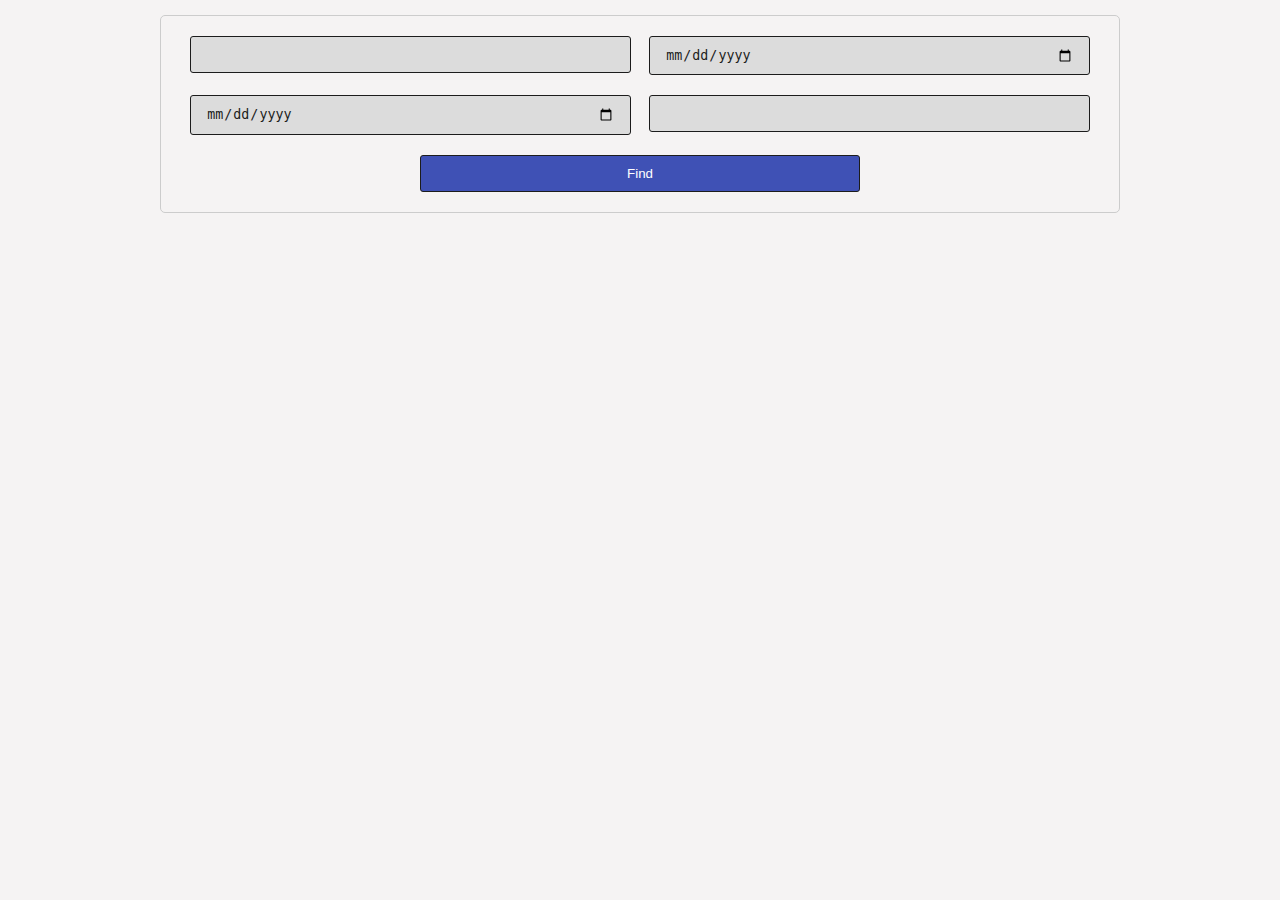
<file: EcommerceSite/html/index.html>
<html>
    <head>
        <title>Ekart</title>
        <meta name="viewport" content="width=device-width, initial-scale=1.0">
        <meta charset="UTF-8">
        <meta name="description" content="Ekart online shopping">
        <meta name="keywords" content="zOnline shopping, kart">
        <meta name="author" content="John Doe">

        <!-- Apple Specific Meta Tags -->
        <meta name="apple-mobile-web-app-capable" content="yes">
        <meta content="yes" name="apple-touch-fullscreen" />
        <meta name="apple-mobile-web-app-status-bar-style" content="black">
        <meta name="format-detection" content="telephone=no">
        <meta name="viewport" content="width = 320, initial-scale = 2.3, user-scalable = no">

        <!-- CSS -->
        <link rel="stylesheet" type="text/css" href="../CSS/main.css">
    </head>

    <body>
        <!-- <header class="header">
            <div  class="logo" tabindex="1"><a><img/></a></div>
            <nav>
                <ul>
                    <li>
                        <a href="/computers" class="computer" tabindex="2"></a>computer</a>
                    </li>
                    <li>
                        <a href="/mobile" class="mobile" tabindex="3"></a>Mobile</a> 
                    </li>
                    <li>
                        <a  href="/television" class="television" tabindex="4"></a>Television</a>
                    </li>
                    <li>
                        <a  href="/kitchenAppliance" class="Kitchen Appliances" tabindex="5"></a>Kitchen Appliances</a>
                    </li>
                </ul>
            </nav>
        </header> -->
        <section>
            <!-- <div>
                <picture>
                    <source media="(min-width: 1024px)" srcset="img_pink_flowers.jpg">
                    <source media="(min-width: 768px)" srcset="img_white_flower.jpg">
                    <img src="img_orange_flowers.jpg" alt="Flowers" style="width:auto;">
                <picture>
            </div> -->
            <div class="content-wrapper">
                <article>
                    <form action="">
                        <div class="inputElement">
                            <label for="cityName">City</label>
                            <input id="cityName" list="cities" name="cities" max-width="254" value="" tabindex="6">
                            <datalist id="cities">
                                <option value="Delhi">
                                <option value="Gurgaon">
                                <option value="Bangalore">
                                <option value="Chandigarh">
                                <option value="Mumbai">
                                <option value="Culcutta">
                                <option value="chennai">
                            </datalist>
                        </div>
                        <div class="inputElement">
                            <label for="checkIn">Check In</label>
                            <input  id="checkIn" value="" type="date" tabindex="7"/>
                        </div>
                        <div class="inputElement date">
                            <label for="checkOut">Check Out</label>
                            <input  id="checkOut" value="" type="date" tabindex="8"/>
                        </div>
                        <div class="inputElement date">
                            <label for="noOfRoom">No. of Rooms</label>
                            <input  id="noOfRoom" value="" type="number" tabindex="9"/>
                        </div>
                        <div class="inputElement">
                            <button type="submit">Find</button>
                        </div>
                    </form>
                </article>
                <!-- <aside>
                </aside> -->
            </div>   
        </section>
        <footer class="footer">

        </footer>
    </body>
</html>
</file>
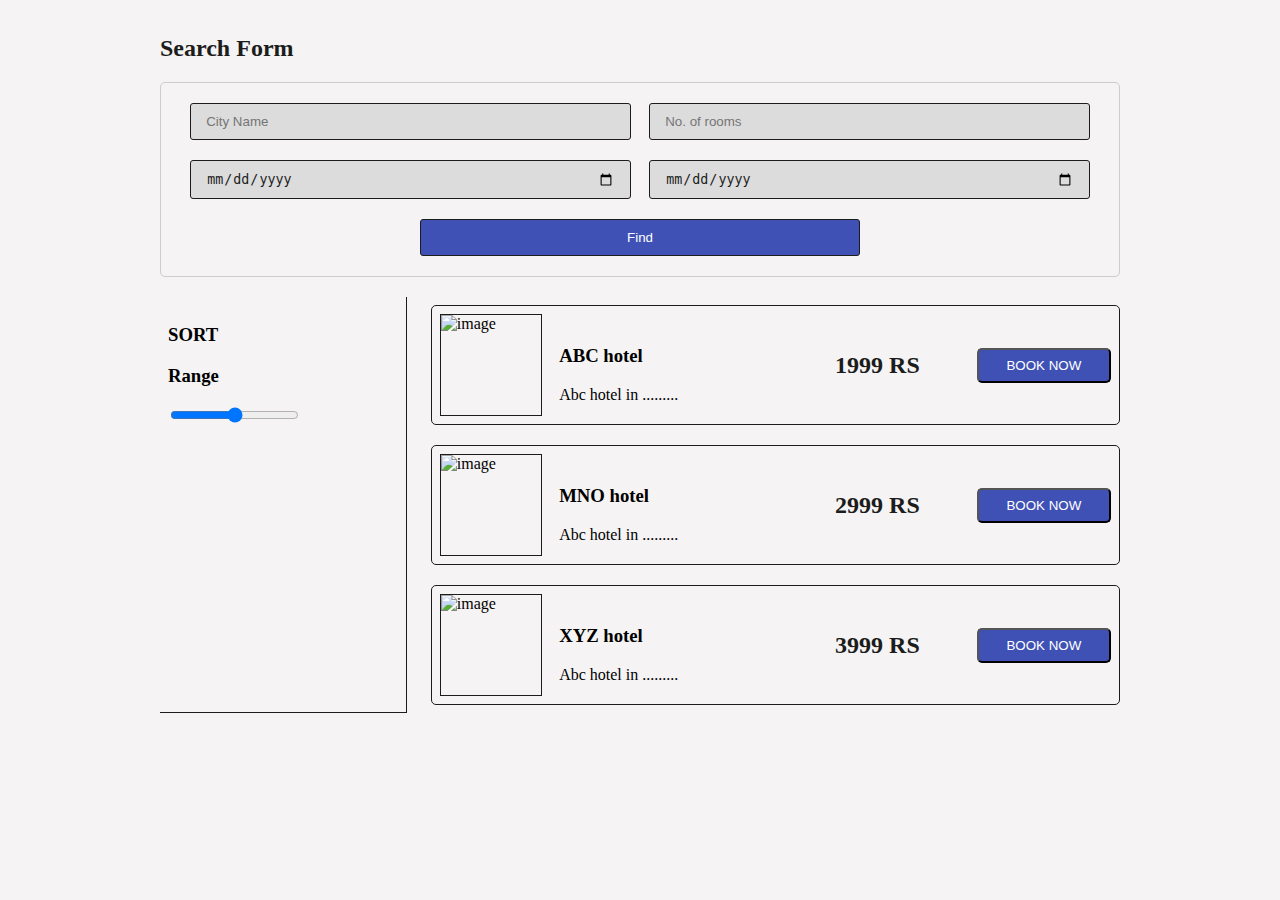
<file: EcommerceSite/html/searchForm.html>
<html>
    <head>
        <title>Ekart</title>
        <meta name="viewport" content="width=device-width, initial-scale=1.0">
        <meta charset="UTF-8">
        <meta name="description" content="Ekart online shopping">
        <meta name="keywords" content="zOnline shopping, kart">
        <meta name="author" content="John Doe">

        <!-- Apple Specific Meta Tags -->
        <meta name="apple-mobile-web-app-capable" content="yes">
        <meta content="yes" name="apple-touch-fullscreen" />
        <meta name="apple-mobile-web-app-status-bar-style" content="black">
        <meta name="format-detection" content="telephone=no">
        <meta name="viewport" content="width = 320, initial-scale = 2.3, user-scalable = no">

        <!-- CSS -->
        <link rel="stylesheet" type="text/css" href="../CSS/main.css">
    </head>

    <body>
        <div class="content-wrapper">
            <h2>Search Form</h2>
            <form action="">
                <div class="inputElement">
                    <label for="cityName">City</label>
                    <p class="error hide">Please enter City</p>
                    <input id="cityName" list="cities" name="cities" max-width="254" value="" placeholder="City Name" tabindex="6">
                    <datalist id="cities">
                        <option value="Delhi">
                        <option value="Gurgaon">
                        <option value="Bangalore">
                        <option value="Chandigarh">
                        <option value="Mumbai">
                        <option value="Culcutta">
                        <option value="chennai">
                    </datalist>
                </div>
                <div class="inputElement">
                        <p class="error hide">No. of rooms Required</p>
                    <label for="noOfRoom">No. of Rooms</label>
                    <input  id="noOfRoom" value="" type="number" tabindex="9" placeholder="No. of rooms"/>
                </div>
                <div class="inputElement">
                    <p class="error hide">Check In date is Mandatory</p>
                    <label for="checkIn">Check In</label>
                    <input  id="checkIn" value="" type="date" tabindex="7" placeholder="Check In"/>
                </div>
                <div class="inputElement">
                        <p class="error hide">Check Out date is Mandatory</p>
                    <label for="checkOut">Check Out</label>
                    <input  id="checkOut" value="" type="date" tabindex="8" placeholder="Checkout"/>
                </div>
                <div class="inputElement submitButton">
                    <button type="submit">Find</button>
                </div>
            </form>
            <section class="searchResult">
                <aside>
                    <div class="sort">
                        <h3>SORT</h3>

                    </div>
                    <div class="sort">
                        <h3>Range</h3>
                        <input type="range" name="points" min="0" max="10000">
                    </div>
                </aside>
                <article>
                    <div class="propertyItem">
                        <div class="imageWrapper">
                            <img alt="image" />
                        </div>
                        <div class="description">
                            <h3>ABC hotel</h3>
                            <p>Abc hotel in .........</p>
                        </div>
                        <div class="price">
                            <h2>1999 RS</h2>
                        </div>
                        <div class="bookNow">
                            <button>BOOK NOW</button>
                        </div>
                    </div>
                    <div class="propertyItem">
                        <div class="imageWrapper">
                            <img  alt="image"/>
                        </div>
                        <div class="description">
                            <h3>MNO hotel</h3>
                            <p>Abc hotel in .........</p>
                        </div>
                        <div class="price">
                            <h2>2999 RS</h2>
                        </div>
                        <div class="bookNow">
                            <button>BOOK NOW</button>
                        </div>
                    </div>
                    <div class="propertyItem">
                        <div class="imageWrapper">
                            <img  alt="image"/>
                        </div>
                        <div class="description">
                            <h3>XYZ hotel</h3>
                            <p>Abc hotel in .........</p>
    
                        </div>
                        <div class="price">
                            <h2>3999 RS</h2>
                        </div>
                        <div class="bookNow">
                            <button>BOOK NOW</button>
                        </div>
                    </div>
                </article>
            </section>
        </div>
    </body>
    <script src="../js/app.js"></script>
</html>
</file>
<file: EcommerceSite/CSS/main.css>
html,body,ul,li,div,span,p,header,nav,form{
    padding: 0;
    margin: 0;
}

html,body{
    background: #f5f3f3;
    color: #000;
    font-size: 16px;
    box-sizing: border-box;
}
/* 
    FORM STYLING
*/
h2{
    color: #1c1c1c;
    font-size: 24px;
    font-weight: 600;
    margin-bottom: 20px;
}
.hide{
    display: none;
}

.error{
    color: red;
    font-size: 0.75rem;
    padding-bottom: .645rem;
}
.show{
    display: block;
}
.content-wrapper{
    width: 100%;
    box-sizing: border-box;
    padding: 15px;
}
form{
    display: block;
    width: 100%;
    box-sizing: border-box;
    padding: .7rem;
    border-radius: 5px;
    border: 1px solid #ccc;
}
form label{
    display: none;
}
form .inputElement input{
    padding: 10px 15px;
    border: 1px solid #1c1c1c;
    border-radius: 3px;
    margin-bottom: 20px;
    width: 100%;
    background-color: #dcdcdc;
    color: #1c1c1c;
}
form .inputElement input.isError{
    border: 1px solid red;
}
form .inputElement button{
    padding: 10px 15px;
    border: 1px solid #1c1c1c;
    border-radius: 3px;
    margin-bottom: 20px;
    background-color:#3F51B5;
    color: #fff;
    width: 100%;
    margin-bottom: 0;
}
.searchResult{
    display: flex;
    margin: 20px 0;
    flex-wrap: wrap;
}
.searchResult aside{
    width: 100%;
    border-bottom : 1px solid #1c1c1c;
    padding: .5rem;
    margin-bottom: 1.25rem;

}
.searchResult article{
    width: 100%;
}
.propertyItem{
    display: flex;
    flex-wrap: wrap;
    justify-content: space-between;
    align-items: center;
    border: 1px solid #1c1c1c;
    border-radius: 5px;
    margin-bottom: 20px;
    padding: .5rem; 
}
.imageWrapper{
    width: 100px;
    height: 100px;
    border:  1px solid #1c1c1c;
    margin-right: 10px;
}
.description{
    width: 40%;
}
.bookNow button{
    width: 100%;
    background-color: #3F51B5;
    padding: .5rem;
    color: #fff;
    border-radius: 5px;
}
.imageWrapper{
    width: 45%;
    height: 100px;
    border:  1px solid #1c1c1c;
    margin-right: 10px;
}
.description,.bookNow,.price{
    width: 50%;
}
.bookNow button{
    width: 100%;
    background-color: #3F51B5;
    padding: .5rem;
    color: #fff;
    border-radius: 5px;
}


@media only screen and (min-width: 768px) {
    .content-wrapper{
        max-width: 651px;
        margin: 0 auto;
    }
    form{
        display: flex;
        flex-wrap: wrap;
        padding: 1.25rem;
        justify-content: space-around;
    }
    form .inputElement{
        width: 48%;
    }
    .imageWrapper{
        width: 100px;
        height: 100px;
        border:  1px solid #1c1c1c;
        margin-right: 10px;
    }
    .description{
        width: 40%;
    }
    .price,.bookNow{
        width: 20%
    }
    .bookNow button{
        width: 100%;
        background-color: #3F51B5;
        padding: .5rem;
        color: #fff;
        border-radius: 5px;
    }
}

@media only screen and (min-width: 1024px) {
    .content-wrapper{
        max-width: 990px;
    }
    .searchResult{
        flex-wrap: unset;
    }
    .searchResult aside{
        width: 25%;
        border-right : 1px solid #1c1c1c;
        padding: .5rem;
    }
    .searchResult article{
        width: 75%;
        padding: .5rem 0 .5rem 1.5rem;
    }
}
@media only screen and (min-width: 1440px) {
    .content-wrapper{
        max-width: 1320px;
    }
}
</file>
